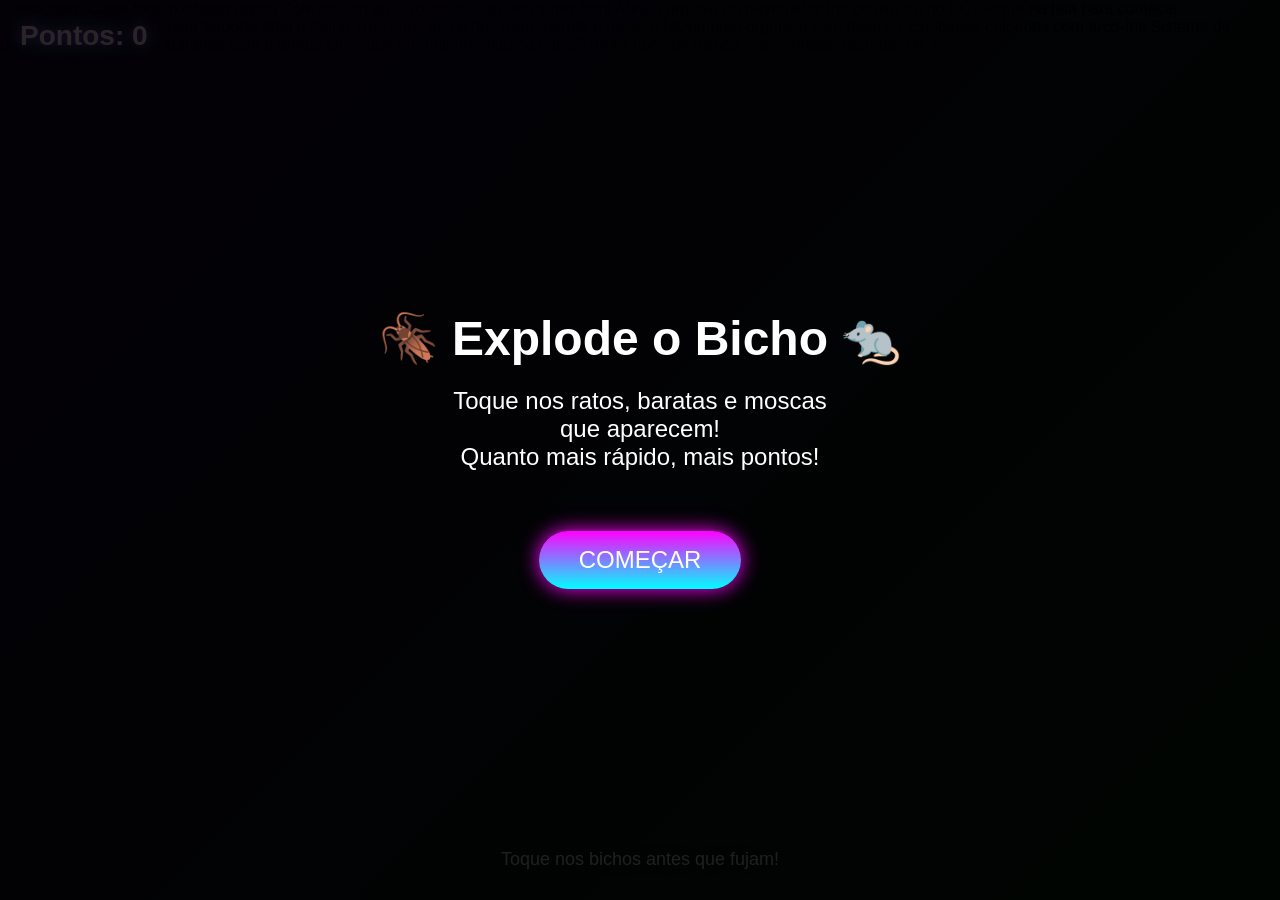
<file: index.html>
<!DOCTYPE html>
<html lang="pt">
<head>
    <meta charset="UTF-8">
    <meta name="viewport" content="width=device-width, initial-scale=1.0">
    <title>Explode o Bicho 🪳🐀🪰</title>
    <style>
        * {
            margin: 0;
            padding: 0;
            box-sizing: border-box;
            touch-action: none;
        }
        
        body {
            background: linear-gradient(135deg, #1a0033, #003300);
            overflow: hidden;
            font-family: 'Arial', sans-serif;
            height: 100vh;
            width: 100vw;
            position: relative;
        }
        
        canvas {
            display: block;
            position: absolute;
            top: 0;
            left: 0;
        }
        
        #score {
            position: absolute;
            top: 20px;
            left: 20px;
            color: white;
            font-size: 28px;
            font-weight: bold;
            text-shadow: 0 0 10px #ff00ff, 0 0 20px #00ffff;
            z-index: 100;
            pointer-events: none;
        }
        
        #instructions {
            position: absolute;
            bottom: 30px;
            left: 50%;
            transform: translateX(-50%);
            color: rgba(255,255,255,0.8);
            font-size: 18px;
            text-align: center;
            z-index: 100;
            pointer-events: none;
            text-shadow: 0 0 10px black;
        }
        
        .start-screen {
            position: absolute;
            top: 0;
            left: 0;
            width: 100%;
            height: 100%;
            background: rgba(0,0,0,0.85);
            display: flex;
            flex-direction: column;
            align-items: center;
            justify-content: center;
            z-index: 200;
            color: white;
        }
        
        button {
            margin-top: 30px;
            padding: 15px 40px;
            font-size: 24px;
            background: linear-gradient(#ff00ff, #00ffff);
            color: white;
            border: none;
            border-radius: 50px;
            cursor: pointer;
            box-shadow: 0 0 20px #ff00ff;
        }
    </style>
</head>
<body>
    <div id="score">Pontos: 0</div>
    <canvas id="game"></canvas>
    
    <div id="instructions">Toque nos bichos antes que fujam!</div>
    
    <div class="start-screen" id="startScreen">
        <h1 style="font-size: 48px; margin-bottom: 20px;">🪳 Explode o Bicho 🐀</h1>
        <p style="font-size: 24px; max-width: 400px; text-align: center; margin-bottom: 30px;">
            Toque nos ratos, baratas e moscas que aparecem!<br>
            Quanto mais rápido, mais pontos!
        </p>
        <button onclick="startGame()">COMEÇAR</button>
    </div>

    <script>
        const canvas = document.getElementById('game');
        const ctx = canvas.getContext('2d');
        const scoreElement = document.getElementById('score');
        
        let width, height;
        let score = 0;
        let creatures = [];
        let particles = [];
        let gameRunning = false;
        let lastSpawn = 0;
        
        // Tipos de criaturas
        const creatureTypes = [
            { emoji: '🐀', size: 60, speed: 1.8, points: 10, name: 'rato' },
            { emoji: '🪳', size: 55, speed: 2.2, points: 15, name: 'barata' },
            { emoji: '🪰', size: 45, speed: 3.0, points: 20, name: 'mosca' }
        ];
        
        class Creature {
            constructor() {
                this.type = creatureTypes[Math.floor(Math.random() * creatureTypes.length)];
                this.x = Math.random() * width;
                this.y = Math.random() * height;
                this.angle = Math.random() * Math.PI * 2;
                this.speed = this.type.speed + Math.random() * 1.5;
                this.size = this.type.size;
                this.life = 3000 + Math.random() * 2000; // tempo de vida em ms
                this.createdAt = Date.now();
                this.wobble = 0;
            }
            
            update() {
                this.wobble += 0.2;
                
                // Movimento aleatório com wobble
                this.angle += (Math.random() - 0.5) * 0.4;
                
                this.x += Math.cos(this.angle) * this.speed;
                this.y += Math.sin(this.angle) * this.speed;
                
                // Bater nas bordas
                if (this.x < 0 || this.x > width) this.angle = Math.PI - this.angle;
                if (this.y < 0 || this.y > height) this.angle = -this.angle;
                
                // Manter dentro da tela
                this.x = Math.max(this.size/2, Math.min(width - this.size/2, this.x));
                this.y = Math.max(this.size/2, Math.min(height - this.size/2, this.y));
            }
            
            draw() {
                ctx.save();
                ctx.translate(this.x, this.y);
                ctx.rotate(this.angle + Math.sin(this.wobble) * 0.3);
                
                ctx.font = `${this.size}px Arial`;
                ctx.textAlign = 'center';
                ctx.textBaseline = 'middle';
                ctx.shadowColor = '#00ffcc';
                ctx.shadowBlur = 15;
                ctx.fillText(this.type.emoji, 0, 0);
                
                ctx.restore();
            }
        }
        
        class Particle {
            constructor(x, y, color) {
                this.x = x;
                this.y = y;
                this.vx = (Math.random() - 0.5) * 12;
                this.vy = (Math.random() - 0.5) * 12;
                this.life = 60 + Math.random() * 40;
                this.color = color;
                this.size = 6 + Math.random() * 8;
            }
            
            update() {
                this.x += this.vx;
                this.y += this.vy;
                this.vy += 0.3; // gravidade
                this.life--;
                this.size *= 0.97;
            }
            
            draw() {
                ctx.save();
                ctx.globalAlpha = this.life / 80;
                ctx.fillStyle = this.color;
                ctx.shadowBlur = 20;
                ctx.shadowColor = this.color;
                ctx.fillRect(this.x - this.size/2, this.y - this.size/2, this.size, this.size);
                ctx.restore();
            }
        }
        
        function resize() {
            width = window.innerWidth;
            height = window.innerHeight;
            canvas.width = width;
            canvas.height = height;
        }
        
        function spawnCreature() {
            if (!gameRunning) return;
            creatures.push(new Creature());
            lastSpawn = Date.now();
        }
        
        function createExplosion(x, y) {
            const colors = ['#ff0088', '#00ffff', '#ffff00', '#88ff00', '#ff8800', '#8800ff'];
            
            for (let i = 0; i < 45; i++) {
                const color = colors[Math.floor(Math.random() * colors.length)];
                particles.push(new Particle(x, y, color));
            }
            
            // Explosão maior central
            for (let i = 0; i < 20; i++) {
                const color = colors[Math.floor(Math.random() * colors.length)];
                const p = new Particle(x, y, color);
                p.vx *= 1.6;
                p.vy *= 1.6;
                p.size *= 1.5;
                particles.push(p);
            }
        }
        
        function checkHit(x, y) {
            for (let i = creatures.length - 1; i >= 0; i--) {
                const c = creatures[i];
                const dx = c.x - x;
                const dy = c.y - y;
                const distance = Math.sqrt(dx*dx + dy*dy);
                
                if (distance < c.size * 0.7) {
                    score += c.type.points;
                    scoreElement.textContent = `Pontos: ${score}`;
                    
                    createExplosion(c.x, c.y);
                    creatures.splice(i, 1);
                    return true;
                }
            }
            return false;
        }
        
        function gameLoop() {
            ctx.clearRect(0, 0, width, height);
            
            // Fundo sutil
            ctx.fillStyle = 'rgba(10, 0, 30, 0.3)';
            ctx.fillRect(0, 0, width, height);
            
            // Atualizar e desenhar criaturas
            for (let i = creatures.length - 1; i >= 0; i--) {
                const c = creatures[i];
                c.update();
                c.draw();
                
                // Remover se tempo de vida acabou
                if (Date.now() - c.createdAt > c.life) {
                    creatures.splice(i, 1);
                }
            }
            
            // Atualizar e desenhar partículas
            for (let i = particles.length - 1; i >= 0; i--) {
                const p = particles[i];
                p.update();
                p.draw();
                if (p.life <= 0) particles.splice(i, 1);
            }
            
            // Spawn aleatório
            if (gameRunning && Date.now() - lastSpawn > 600 + Math.random() * 800) {
                spawnCreature();
            }
            
            // Aumentar dificuldade com o tempo
            if (score > 200 && Math.random() < 0.02) {
                spawnCreature();
            }
            
            requestAnimationFrame(gameLoop);
        }
        
        function startGame() {
            document.getElementById('startScreen').style.display = 'none';
            gameRunning = true;
            score = 0;
            scoreElement.textContent = 'Pontos: 0';
            creatures = [];
            particles = [];
            
            // Spawn inicial
            for (let i = 0; i < 3; i++) {
                setTimeout(() => spawnCreature(), i * 400);
            }
        }
        
        // Controles
        function handleClick(e) {
            if (!gameRunning) return;
            
            const rect = canvas.getBoundingClientRect();
            let clientX, clientY;
            
            if (e.touches) {
                clientX = e.touches[0].clientX;
                clientY = e.touches[0].clientY;
            } else {
                clientX = e.clientX;
                clientY = e.clientY;
            }
            
            const x = clientX - rect.left;
            const y = clientY - rect.top;
            
            checkHit(x, y);
        }
        
        // Eventos
        canvas.addEventListener('click', handleClick);
        canvas.addEventListener('touchstart', (e) => {
            e.preventDefault();
            handleClick(e);
        });
        
        window.addEventListener('resize', resize);
        
        // Iniciar
        resize();
        gameLoop();
        
        // Dica: Salve este código como index.html e abra no navegador (funciona perfeitamente no celular)
    </script>
</body>
</html>
Como usar:
Copie todo o código acima
Cole em um arquivo novo chamado index.html
Abra o arquivo no navegador (no celular ou no PC)
Toque na tela para começar
Funcionalidades:
Tela cheia
Suporte total a toque
Três tipos de bichos (rato, barata e mosca)
Movimento orgânico com balanço
Explosões coloridas com arco-íris
Sistema de pontuação
Dificuldade aumenta com o tempo
Quer que eu melhore alguma coisa? (mais tipos de bichos, sons, níveis, recorde, etc.)
</file>
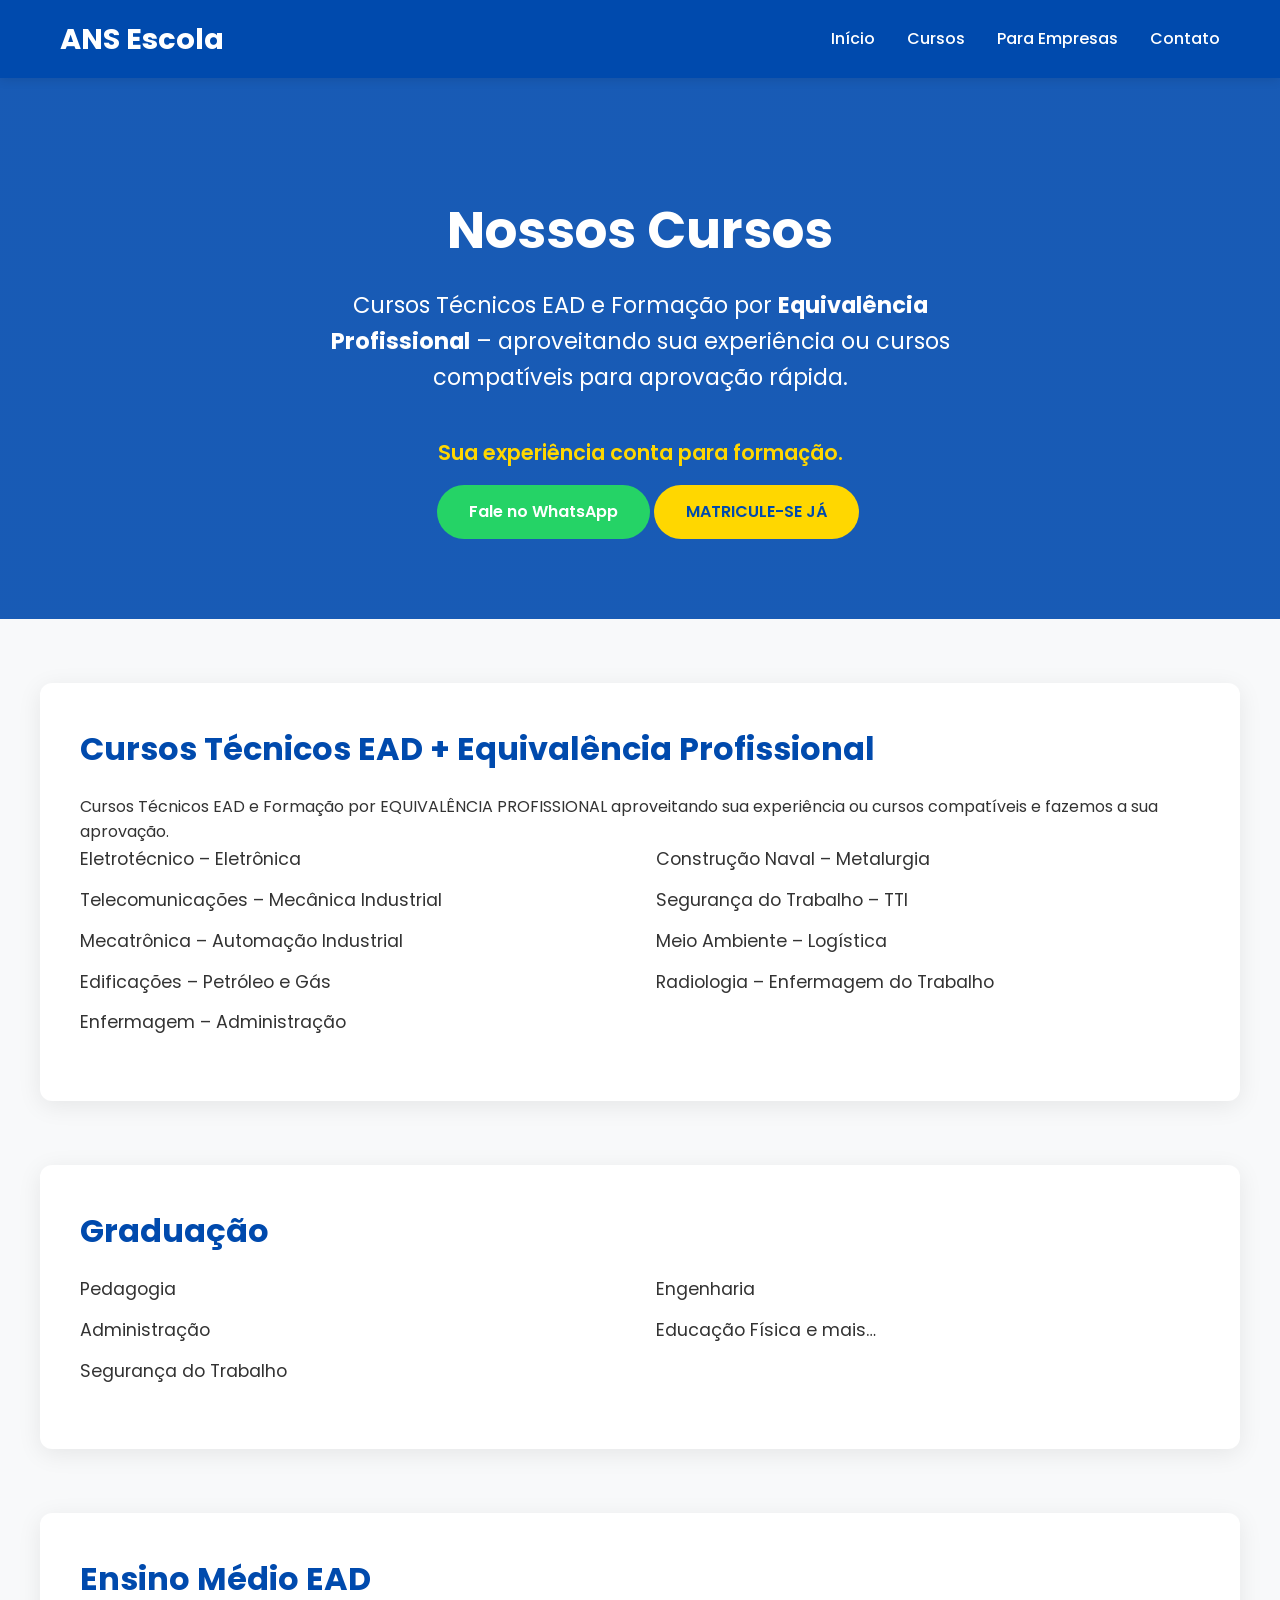
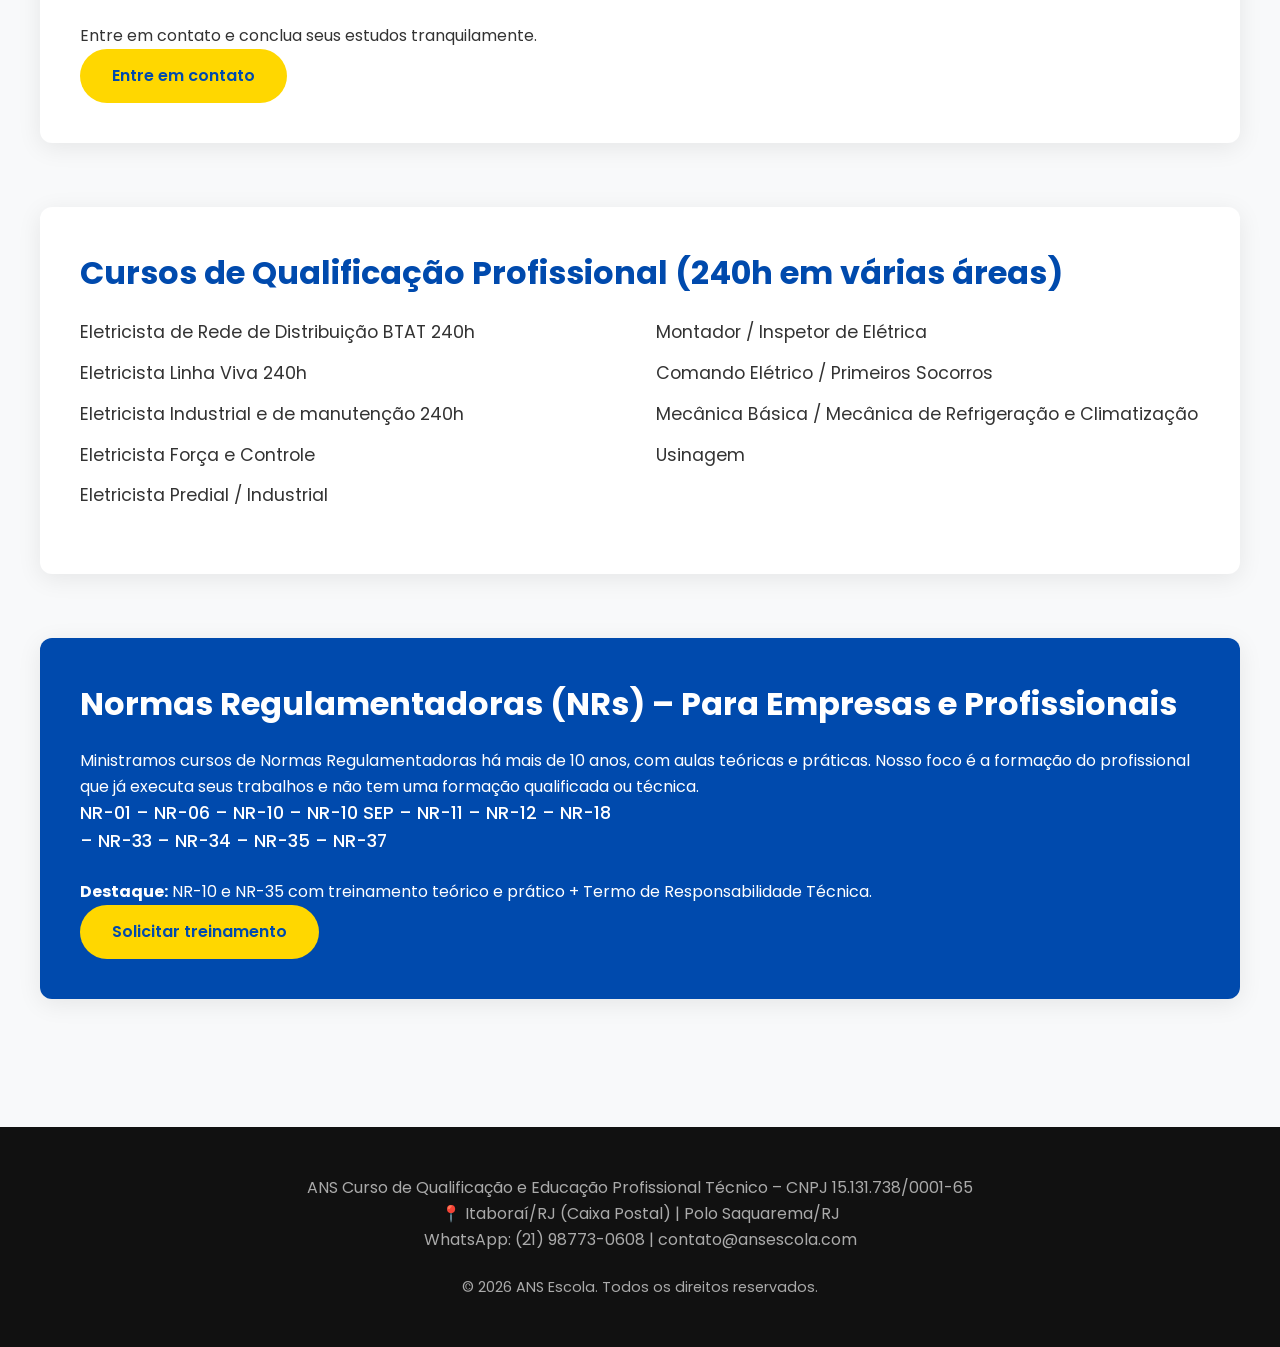
<file: cursos.html>
<!DOCTYPE html>
<html lang="pt-BR">
<head>
  <meta charset="UTF-8" />
  <meta name="viewport" content="width=device-width, initial-scale=1.0"/>
  <title>Cursos | ANS Escola – Técnicos EAD, Graduação, Qualificação e NRs</title>
  <meta name="description" content="Cursos Técnicos por Equivalência Profissional, Graduação, Ensino Médio EAD, Qualificação e Normas Regulamentadoras (NR-10, NR-35 e mais). Aproveite sua experiência!">
  <link rel="stylesheet" href="style.css"/>
  <link rel="preconnect" href="https://fonts.googleapis.com">
  <link rel="preconnect" href="https://fonts.gstatic.com" crossorigin>
  <link href="https://fonts.googleapis.com/css2?family=Poppins:wght@300;400;500;600;700&display=swap" rel="stylesheet">
</head>
<body>

  <header>
    <div class="container">
      <div class="logo">ANS Escola</div>
      <nav class="menu">
        <ul>
          <li><a href="index.html">Início</a></li>
          <li><a href="cursos.html">Cursos</a></li>
          <li><a href="index.html#empresas">Para Empresas</a></li>
          <li><a href="contato.html">Contato</a></li>
        </ul>
      </nav>
      <button class="menu-toggle" aria-label="Abrir menu">☰</button>
    </div>
  </header>

  <section class="hero cursos-hero">
    <div class="container">
      <h1>Nossos Cursos</h1>
      <p class="lead">Cursos Técnicos EAD e Formação por <strong>Equivalência Profissional</strong> – aproveitando sua experiência ou cursos compatíveis para aprovação rápida.</p>
      <p class="destaque">Sua experiência conta para formação.</p>
      <div class="hero-buttons">
        <a href="https://wa.me/5521987730608?text=Quero%20matr%C3%ADcula%20em%20curso%20t%C3%A9cnico" class="btn whatsapp">Fale no WhatsApp</a>
        <a href="http://www.ansescola.com/formnovo/formulario_matricula.html" class="btn primary">MATRICULE-SE JÁ</a>
      </div>
    </div>
  </section>

  <section class="cursos-lista container">
    
    <div class="curso-categoria">
      <h2>Cursos Técnicos EAD + Equivalência Profissional</h2>
      <p>Cursos Técnicos EAD e Formação por EQUIVALÊNCIA PROFISSIONAL aproveitando sua experiência ou cursos compatíveis e fazemos a sua aprovação.</p>
      <ul class="curso-itens">
        <li>Eletrotécnico – Eletrônica</li>
        <li>Telecomunicações – Mecânica Industrial</li>
        <li>Mecatrônica – Automação Industrial</li>
        <li>Edificações – Petróleo e Gás</li>
        <li>Enfermagem – Administração</li>
        <li>Construção Naval – Metalurgia</li>
        <li>Segurança do Trabalho – TTI</li>
        <li>Meio Ambiente – Logística</li>
        <li>Radiologia – Enfermagem do Trabalho</li>
      </ul>
    </div>

    <div class="curso-categoria">
      <h2>Graduação</h2>
      <ul class="curso-itens">
        <li>Pedagogia</li>
        <li>Administração</li>
        <li>Segurança do Trabalho</li>
        <li>Engenharia</li>
        <li>Educação Física e mais…</li>
      </ul>
    </div>

    <div class="curso-categoria">
      <h2>Ensino Médio EAD</h2>
      <p>Entre em contato e conclua seus estudos tranquilamente.</p>
      <a href="https://wa.me/5521987730608?text=Quero%20concluir%20o%20Ensino%20M%C3%A9dio%20EAD" class="btn primary">Entre em contato</a>
    </div>

    <div class="curso-categoria">
      <h2>Cursos de Qualificação Profissional (240h em várias áreas)</h2>
      <ul class="curso-itens">
        <li>Eletricista de Rede de Distribuição BTAT 240h</li>
        <li>Eletricista Linha Viva 240h</li>
        <li>Eletricista Industrial e de manutenção 240h</li>
        <li>Eletricista Força e Controle</li>
        <li>Eletricista Predial / Industrial</li>
        <li>Montador / Inspetor de Elétrica</li>
        <li>Comando Elétrico / Primeiros Socorros</li>
        <li>Mecânica Básica / Mecânica de Refrigeração e Climatização</li>
        <li>Usinagem</li>
      </ul>
    </div>

    <div class="curso-categoria normas">
      <h2>Normas Regulamentadoras (NRs) – Para Empresas e Profissionais</h2>
      <p>Ministramos cursos de Normas Regulamentadoras há mais de 10 anos, com aulas teóricas e práticas. Nosso foco é a formação do profissional que já executa seus trabalhos e não tem uma formação qualificada ou técnica.</p>
      <ul class="curso-itens">
        <li>NR-01 – NR-06 – NR-10 – NR-10 SEP – NR-11 – NR-12 – NR-18 – NR-33 – NR-34 – NR-35 – NR-37</li>
      </ul>
      <p><strong>Destaque:</strong> NR-10 e NR-35 com treinamento teórico e prático + Termo de Responsabilidade Técnica.</p>
      <a href="https://wa.me/5521987730608?text=Quero%20cotar%20treinamento%20NR%20para%20empresa" class="btn primary">Solicitar treinamento</a>
    </div>

  </section>

  <footer>
    <div class="container">
      <p>ANS Curso de Qualificação e Educação Profissional Técnico – CNPJ 15.131.738/0001-65</p>
      <p>📍 Itaboraí/RJ (Caixa Postal) | Polo Saquarema/RJ</p>
      <p>WhatsApp: (21) 98773-0608 | contato@ansescola.com</p>
      <p class="copy">© 2026 ANS Escola. Todos os direitos reservados.</p>
    </div>
  </footer>

  <script src="script.js"></script>
</body>
</html>
</file>
<file: style.css>
* {
  margin: 0;
  padding: 0;
  box-sizing: border-box;
}

body {
  font-family: 'Poppins', sans-serif;
  line-height: 1.6;
  color: #333;
  background: #f8f9fa;
}

.container {
  max-width: 1200px;
  margin: 0 auto;
  padding: 0 20px;
}

header {
  background: #004aad;
  color: white;
  padding: 1rem 0;
  position: sticky;
  top: 0;
  z-index: 100;
  box-shadow: 0 2px 10px rgba(0,0,0,0.1);
}

header .container {
  display: flex;
  justify-content: space-between;
  align-items: center;
}

.logo {
  font-size: 1.8rem;
  font-weight: 700;
}

.menu ul {
  display: flex;
  list-style: none;
  gap: 2rem;
}

.menu a {
  color: white;
  text-decoration: none;
  font-weight: 500;
}

.menu a:hover {
  color: #ffd700;
}

.menu-toggle {
  display: none;
  background: none;
  border: none;
  color: white;
  font-size: 2rem;
  cursor: pointer;
}

.hero {
  background: linear-gradient(rgba(0, 74, 173, 0.85), rgba(0, 74, 173, 0.85)), url('https://images.unsplash.com/photo-1524178232363-1fb2b075b655?auto=format&fit=crop&q=80') center/cover no-repeat;
  color: white;
  text-align: center;
  padding: 8rem 1rem 6rem;
}

.hero h1 {
  font-size: 3.2rem;
  margin-bottom: 1rem;
}

.hero .lead {
  font-size: 1.4rem;
  max-width: 700px;
  margin: 0 auto 2.5rem;
}

.btn {
  display: inline-block;
  padding: 0.9rem 2rem;
  border-radius: 50px;
  text-decoration: none;
  font-weight: 600;
  transition: all 0.3s;
}

.btn.primary {
  background: #ffd700;
  color: #004aad;
}

.btn.primary:hover {
  background: #ffca28;
  transform: translateY(-3px);
}

.btn.whatsapp {
  background: #25D366;
  color: white;
  margin-left: 1rem;
}

.btn.whatsapp:hover {
  background: #20b358;
}

.destaques {
  padding: 5rem 0;
  display: grid;
  grid-template-columns: repeat(auto-fit, minmax(300px, 1fr));
  gap: 2rem;
}

.card {
  background: white;
  padding: 2.5rem 1.8rem;
  border-radius: 12px;
  box-shadow: 0 5px 25px rgba(0,0,0,0.08);
  text-align: center;
  transition: transform 0.3s;
}

.card:hover {
  transform: translateY(-10px);
}

.card h3 {
  color: #004aad;
  margin-bottom: 1rem;
}

.card a {
  color: #004aad;
  font-weight: 600;
  text-decoration: none;
}

.empresas {
  background: #004aad;
  color: white;
  text-align: center;
  padding: 6rem 1rem;
}

.empresas h2 {
  margin-bottom: 1.5rem;
}

footer {
  background: #111;
  color: #aaa;
  text-align: center;
  padding: 3rem 1rem;
}

footer a {
  color: #ffd700;
}

.copy {
  margin-top: 1.5rem;
  font-size: 0.9rem;
}

/* Responsivo */
@media (max-width: 768px) {
  .menu {
    display: none;
    position: absolute;
    top: 100%;
    left: 0;
    width: 100%;
    background: #004aad;
    padding: 1rem 0;
  }

  .menu.active {
    display: block;
  }

  .menu ul {
    flex-direction: column;
    text-align: center;
    gap: 1.5rem;
  }

  .menu-toggle {
    display: block;
  }

  .hero {
    padding: 6rem 1rem 4rem;
  }

  .hero h1 {
    font-size: 2.4rem;
  }

  .hero-buttons {
    flex-direction: column;
    gap: 1rem;
  }

  .btn.whatsapp {
    margin-left: 0;
  }
}

/* Estilos específicos para cursos.html */

.cursos-hero {
  background: linear-gradient(rgba(0, 74, 173, 0.9), rgba(0, 74, 173, 0.9)), url('https://images.unsplash.com/photo-1524178232363-1fb2b075b655?auto=format&fit=crop&q=80') center/cover no-repeat;
  padding: 7rem 1rem 5rem;
}

.cursos-lista {
  padding: 4rem 0;
}

.curso-categoria {
  margin-bottom: 4rem;
  background: white;
  padding: 2.5rem;
  border-radius: 12px;
  box-shadow: 0 5px 25px rgba(0,0,0,0.08);
}

.curso-categoria h2 {
  color: #004aad;
  margin-bottom: 1.2rem;
  font-size: 2rem;
}

.curso-itens {
  list-style: none;
  columns: 2;
  column-gap: 2rem;
  margin-bottom: 1.5rem;
}

.curso-itens li {
  margin-bottom: 0.8rem;
  font-size: 1.1rem;
}

.normas {
  background: #004aad;
  color: white;
}

.normas h2,
.normas p,
.normas ul {
  color: white;
}

.normas .curso-itens li {
  font-weight: 500;
}

.destaque {
  font-size: 1.3rem;
  font-weight: 600;
  color: #ffd700;
  margin: 1rem 0;
}

/* Responsivo para listas em colunas */
@media (max-width: 768px) {
  .curso-itens {
    columns: 1;
  }
}

/* Seção Parceiros - Carrossel de logos */
.parceiros {
  background: #fff;
  padding: 4rem 0;
  text-align: center;
  border-top: 1px solid #eee;
}

.parceiros h2 {
  color: #004aad;
  margin-bottom: 2.5rem;
  font-size: 2.2rem;
}

.logo-slider {
  overflow: hidden;
  max-width: 1200px;
  margin: 0 auto;
  position: relative;
}

.slider-track {
  display: flex;
  animation: scroll 30s linear infinite; /* Velocidade: ajuste os 30s para mais rápido/lento */
  width: max-content; /* Permite que fique largo */
}

.slider-item {
  flex: 0 0 auto;
  margin: 0 2rem;
  min-width: 180px; /* Tamanho mínimo do logo */
}

.slider-item img {
  max-height: 80px; /* Altura máxima dos logos */
  width: auto;
  filter: grayscale(80%);
  opacity: 0.8;
  transition: all 0.4s;
}

.slider-item img:hover {
  filter: grayscale(0%);
  opacity: 1;
  transform: scale(1.1);
}

/* Animação infinita do carrossel */
@keyframes scroll {
  0% { transform: translateX(0); }
  100% { transform: translateX(-50%); } /* Metade, pois duplicamos os itens */
}

/* Pausa no hover (opcional) */
.logo-slider:hover .slider-track {
  animation-play-state: paused;
}

/* Responsivo */
@media (max-width: 768px) {
  .slider-item {
    margin: 0 1.2rem;
    min-width: 140px;
  }
  .slider-item img {
    max-height: 60px;
  }
}
</file>
